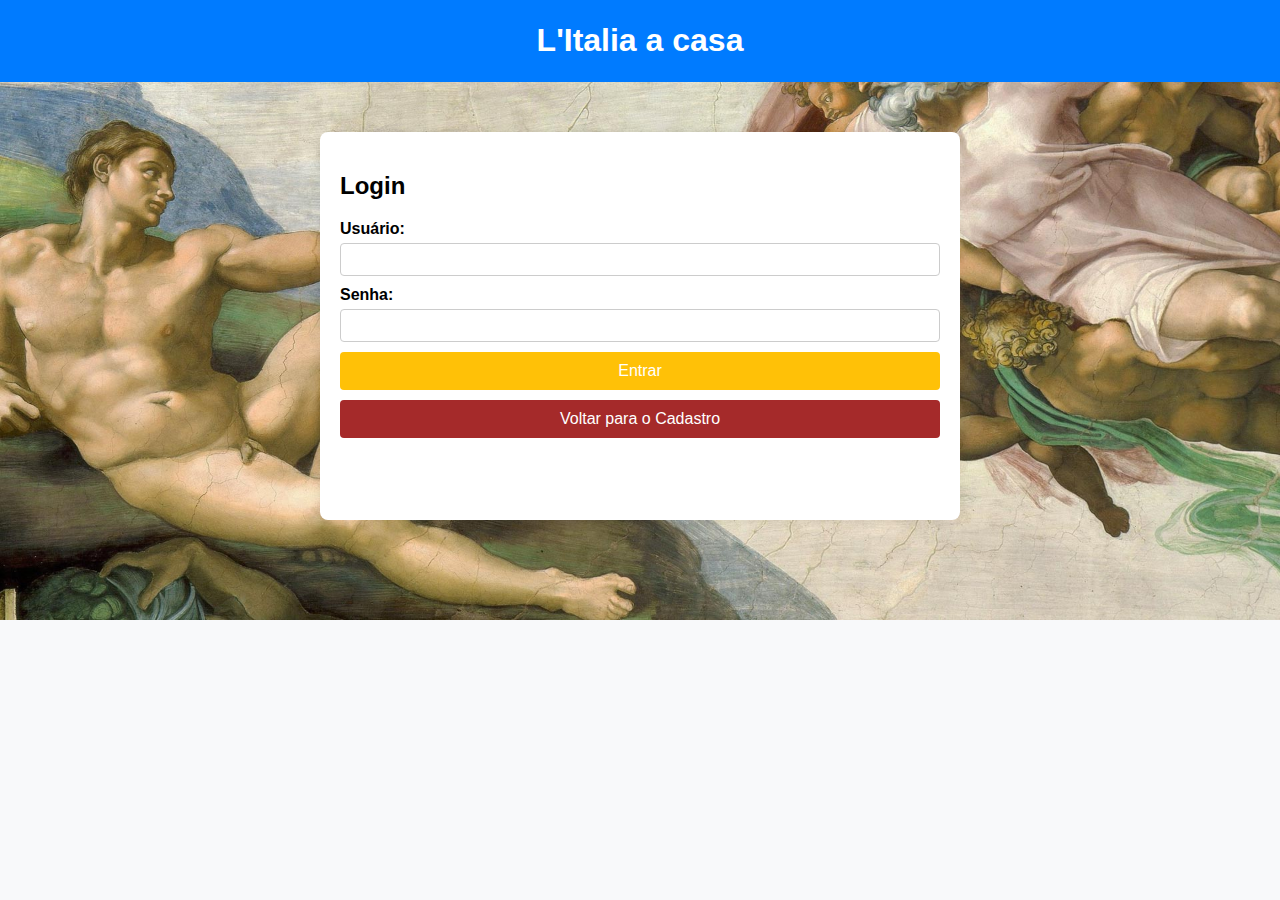
<file: index.html>
<!--
    Minha ideia primaria era fazer um projeto de site de restaurante italiano com entregas, locais e diversos pratos.
    Porém com o passar dos dias eu acabei mudando de ideia e fiz algo mais simples um pagina de login (index.html), um de cadastro(cadastro.html)
    e um grid(menu.html). Comecei fazendo o login com usuario e com senha utilizando apenas label e input e criei dois botões, um para ir para ir direto para a grid (o menu)
    e um para ir pro cadastro. Então fiz o cadastro para o usuario entrar com um usario e uma senha tambem, fiz dois botões, um para registar e outro para ir pro login para usar o mesmo
    depois disso eu fiz a parte para navegar entre elas. Após conseguir fazer navegar entre elas fiz meu menu, coloquei alguns pratos tipicos italianos.

    E após a parte do html eu fui direto pro css, implementei os estilos para deixar o titulo com fundo azul e a letra branca, fiz o footer fica na parte do final da pagina
    arrumei o grid colocando as fotos uma do lado da outra e quando o usuario passar o mouse em cima a imagem da um pequeno destaque e fiz as imagens sem borda

    E finalizei o codigo com o javascript comecei pelo cadastro, fiz uma função com que o nome e a senha que o usuario colocasse ficasse armazenado no localStorag
    fiz um while verificando se ja houve um usuario cadastrado se caso for true ocorre o break interrompendo o codigo. Criei um laço que caso o usuario ja existente
    alerta o usuario (usuario ja cadastrado) e caso nao tenha sido cadastrado, salva no localStorage e mostra na tela que foi cadastrado com sucesso. E no final do codigo
    criei uma função do botão para ir para o login e embaixo coloquei uma imagem e seu estilo.

    Indo para o javascript do login criei uma função para fazer o login, pedi para o usuario entrar com username e password. E então vai ser verificado onde foi salvo o nome e a senha onde o usuario cadastrou
    no localStorage e caso estejam corretos retorna que foi bem sucedido o login, caso a senha ou o login estejam incorretos sinaliza para reescrever e caso não tenha login ou senha sinaliza para o usuario preencher um dos dados.
    E por fim criei um botão para voltar para o cadastro, caso ja tenha um dos usuarios cadastros para apenas logar, e embaixo repeti a imagem de fundo e o estilo dela.

-->

<!DOCTYPE html>
<html lang="pt-br">
<head>
    <meta charset="UTF-8">
    <meta name="viewport" content="width=device-width, initial-scale=1.0">
    <link rel="stylesheet" href="css/index.css">
    <link rel="stylesheet" href="css/menu.css">
    <title>Login</title>
</head>
<body>
    <header>
        <h1><a href="index.html">L'Italia a casa</a></h1>
    </header>

    <div id="container">
        <h2>Login</h2>

        <div id="formContainer">
            <label for="username">Usuário:</label>
            <input type="text" id="username" required>

            <label for="password">Senha:</label>
            <input type="password" id="password" required>

            <button id="loginBtn" type="button" onclick="fazerLogin()">Entrar</button>

            <button id="voltarParaCadastroBtn" type="button" onclick="irParaCadastro()" class="voltarBtn">Voltar para o Cadastro</button>
        </div>
        <p id="mensagemErro" style="color: red;"></p>
    </div>
    <script src="js/in.js"></script>
</body>
</html>
</file>
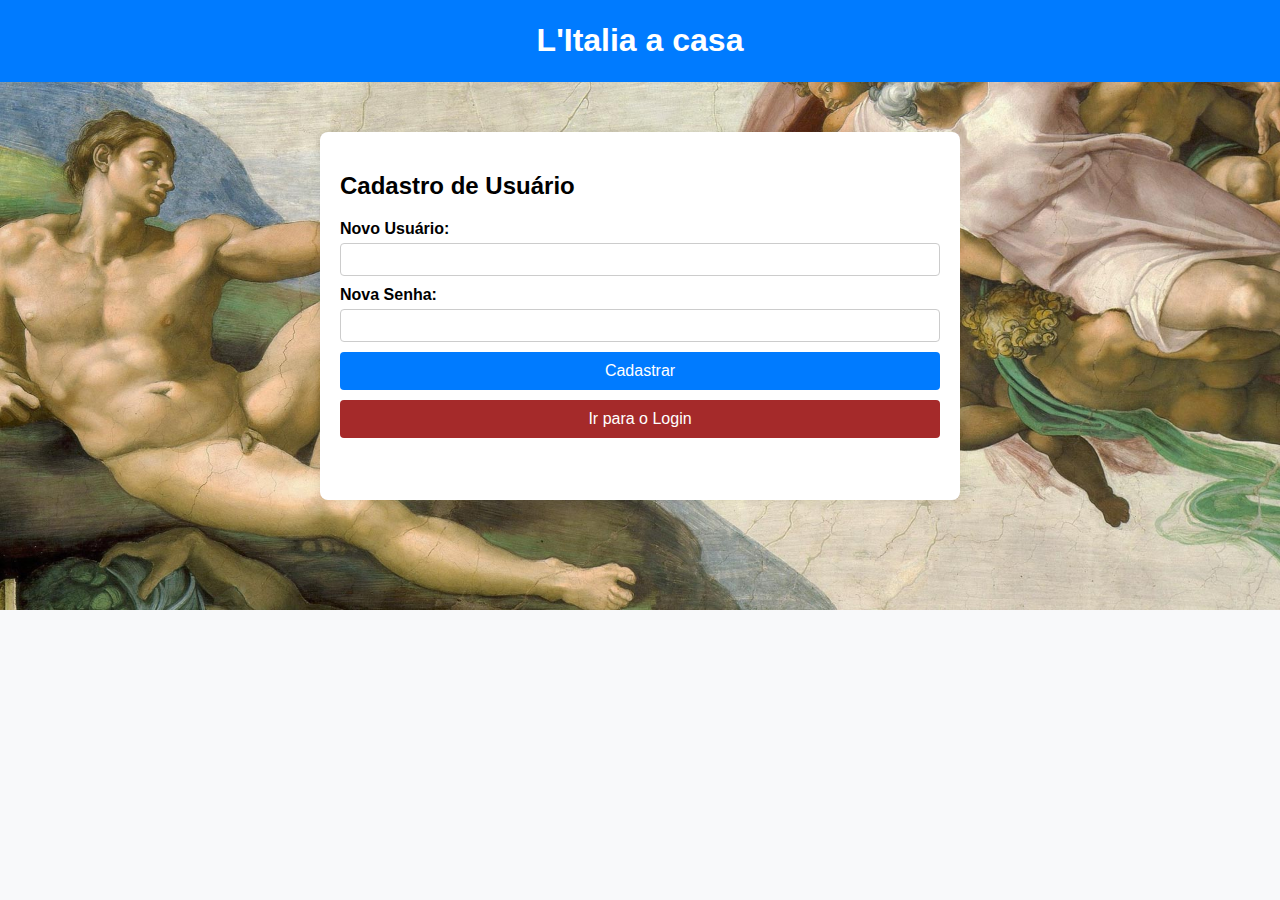
<file: cadastro.html>
<!DOCTYPE html>
<html lang="pt-br">
<head>
    <meta charset="UTF-8">
    <meta name="viewport" content="width=device-width, initial-scale=1.0">
    <link rel="stylesheet" href="css/index.css">
    <link rel="stylesheet" href="css/menu.css">
    <title>Cadastro de Usuário</title>
</head>
<body>
    <header>
        <h1><a href="index.html">L'Italia a casa</a></h1>
    </header>

    <div id="container">
        <h2>Cadastro de Usuário</h2>

        <div id="cadastroContainer">
            <label for="cadastroUsername">Novo Usuário:</label>
            <input type="text" id="cadastroUsername" required>

            <label for="cadastroPassword">Nova Senha:</label>
            <input type="password" id="cadastroPassword" required>

            <button id="cadastrarBtn" type="button" onclick="cadastrarUsuario()">Cadastrar</button>

            <button id="irParaLoginBtn" type="button" onclick="irParaLogin()" class="voltarBtn">Ir para o Login</button>
        </div> 
        <p id="cadastroInfo" style="color: green;"></p>
    </div>
    <script src="js/cads.js"></script>
</body>
</html>
</file>
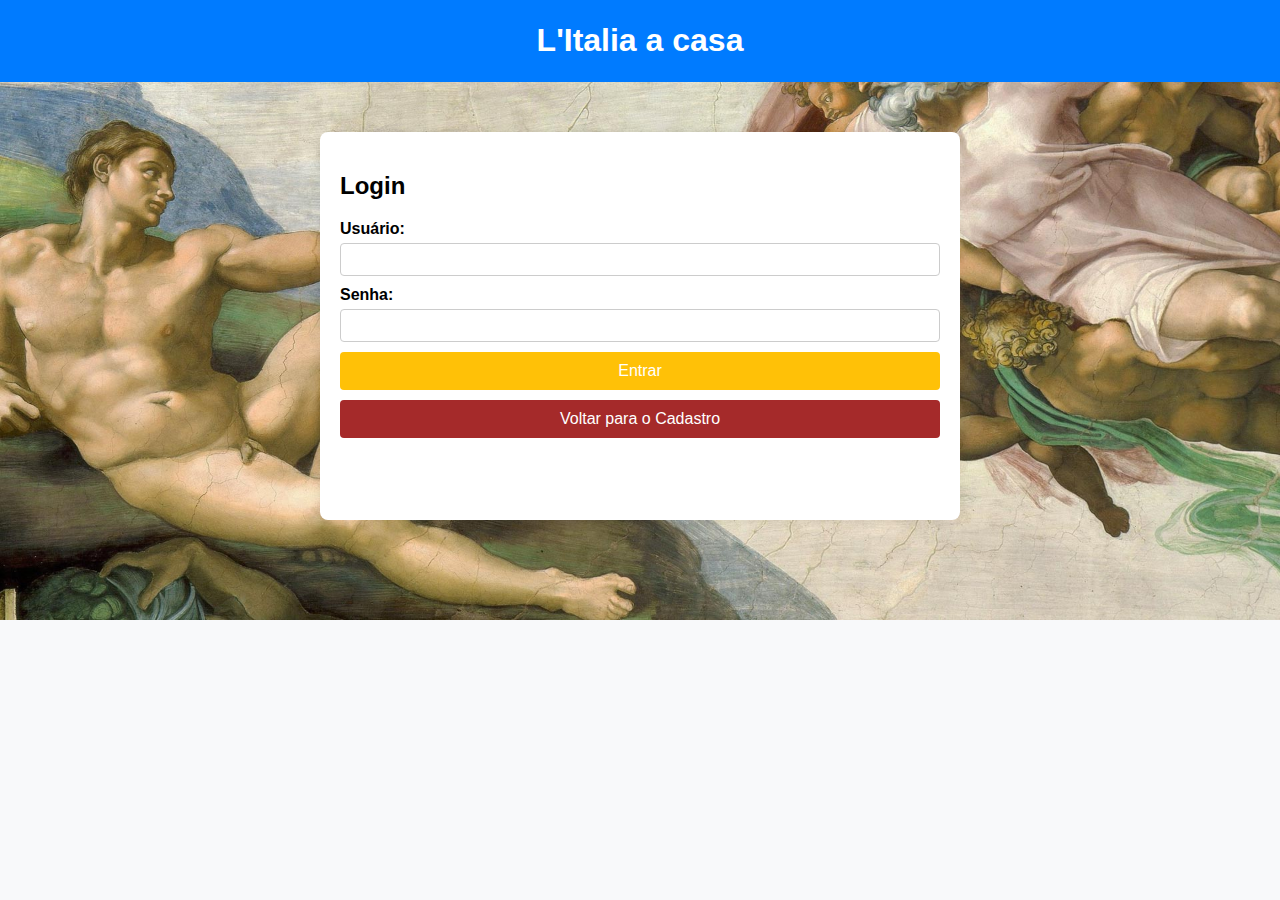
<file: in.html>
<!DOCTYPE html>
<html lang="pt-br">
<head>
    <meta charset="UTF-8">
    <meta name="viewport" content="width=device-width, initial-scale=1.0">
    <link rel="stylesheet" href="css/index.css">
    <link rel="stylesheet" href="css/menu.css">
    <title>Login</title>
</head>
<body>
    <header>
        <h1><a href="in.html">L'Italia a casa</a></h1>
    </header>

    <div id="container">
        <h2>Login</h2>

        <div id="formContainer">
            <label for="username">Usuário:</label>
            <input type="text" id="username" required>

            <label for="password">Senha:</label>
            <input type="password" id="password" required>

            <button id="loginBtn" type="button" onclick="fazerLogin()">Entrar</button>

            <button id="voltarParaCadastroBtn" type="button" onclick="irParaCadastro()" class="voltarBtn">Voltar para o Cadastro</button>
        </div>
        <p id="mensagemErro" style="color: red;"></p>
    </div>
    <script src="js/in.js"></script>
</body>
</html>
</file>
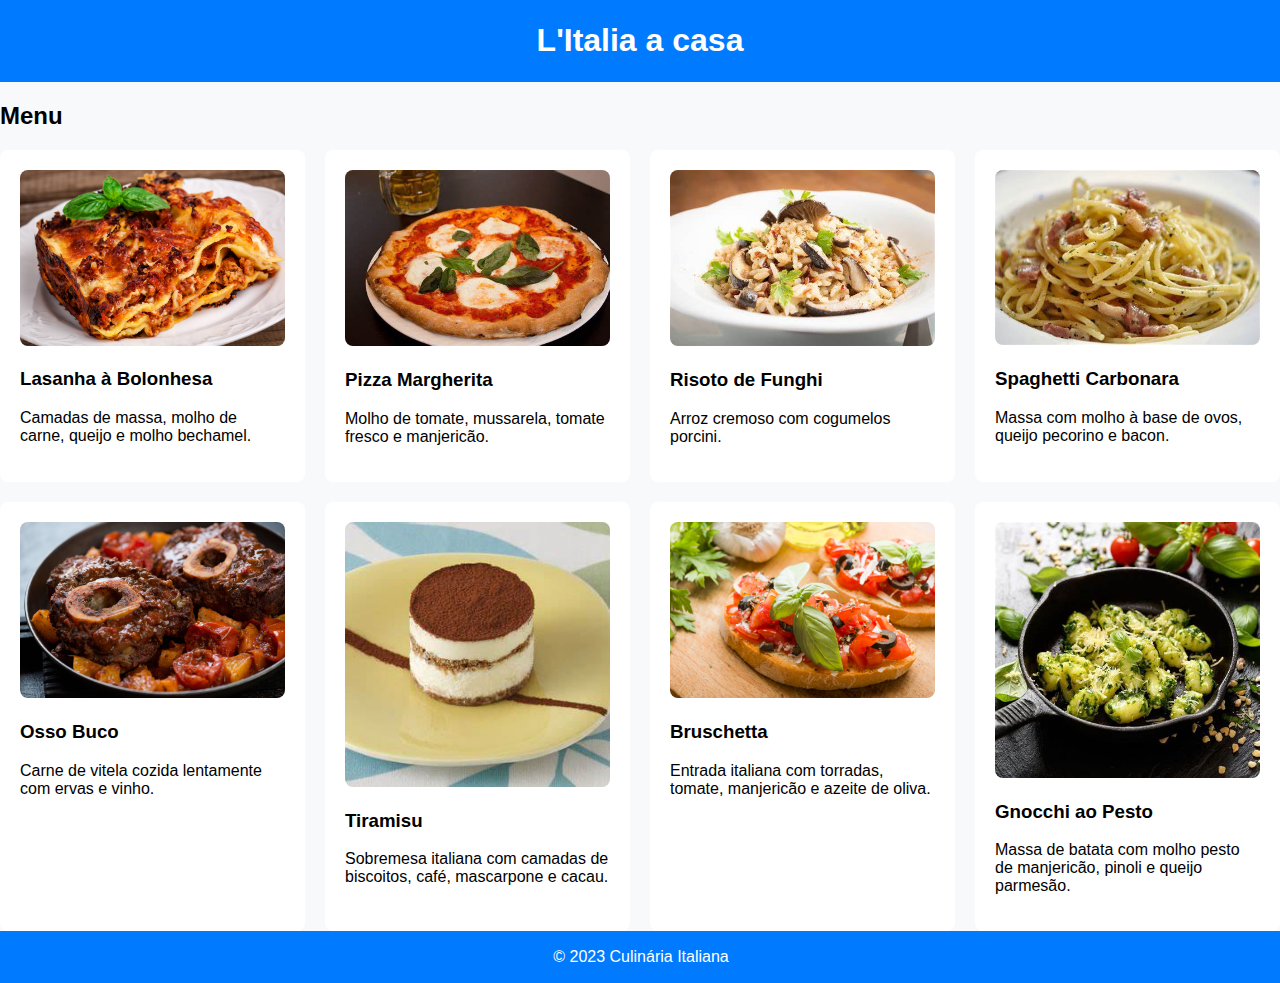
<file: menu.html>
<!DOCTYPE html>
<html lang="pt-br">
<head>
    <meta charset="UTF-8">
    <meta name="viewport" content="width=device-width, initial-scale=1.0">
    <link rel="stylesheet" href="css/index.css">
    <link rel="stylesheet" href="css/menu.css">
    <title>Culinária Italiana</title>
</head>
<body>
    <header>
        <h1><a href="index.html">L'Italia a casa</a></h1>
    </header>

    <section id="menu" >
        <h2>Menu</h2>
        <div class="menu-grid">
            <div class="menu-item">
                <img src="imgs/lasanha receita.jpg" alt="Prato 1">
                <h3>Lasanha à Bolonhesa</h3>
                <p>Camadas de massa, molho de carne, queijo e molho bechamel.</p>
            </div>

            <div class="menu-item">
                <img src="imgs/marguerita.jpg" alt="Prato 2">
                <h3>Pizza Margherita</h3>
                <p>Molho de tomate, mussarela, tomate fresco e manjericão.</p>
            </div>

            <div class="menu-item">
                <img src="imgs/risoto funghi.jpg" alt="Prato 3">
                <h3>Risoto de Funghi</h3>
                <p>Arroz cremoso com cogumelos porcini.</p>
            </div>

            <div class="menu-item">
                <img src="imgs/espaguete.jpg" alt="Prato 4">
                <h3>Spaghetti Carbonara</h3>
                <p>Massa com molho à base de ovos, queijo pecorino e bacon.</p>
            </div>

            <div class="menu-item">
                <img src="imgs/ossobuco.jpg" alt="Prato 5">
                <h3>Osso Buco</h3>
                <p>Carne de vitela cozida lentamente com ervas e vinho.</p>
            </div>

            <div class="menu-item">
                <img src="imgs/tiramissu.jpg" alt="Prato 6">
                <h3>Tiramisu</h3>
                <p>Sobremesa italiana com camadas de biscoitos, café, mascarpone e cacau.</p>
            </div>

            <div class="menu-item">
                <img src="imgs/bruschetta.jpg" alt="Prato 7">
                <h3>Bruschetta</h3>
                <p>Entrada italiana com torradas, tomate, manjericão e azeite de oliva.</p>
            </div>

            <div class="menu-item">
                <img src="imgs/gnochi.jpg" alt="Prato 8">
                <h3>Gnocchi ao Pesto</h3>
                <p>Massa de batata com molho pesto de manjericão, pinoli e queijo parmesão.</p>
            </div>
        </div>
    </section>
    <footer>
        <p>&copy; 2023 Culinária Italiana</p>
    </footer>
</body>
</html>
</file>
<file: css/index.css>
body {
    font-family: Arial, sans-serif;
    margin: 20px;
    background-color: #f8f9fa;
}

#container {
    max-width: 600px;
    margin: auto;
    background-color: #ffffff;
    padding: 20px;
    border-radius: 8px;
    box-shadow: 0 0 10px rgba(0, 0, 0, 0.1);
    display: flex;
    flex-direction: column;
    margin-top: 50px;
}

#formContainer {
    margin-bottom: 20px;
}

label {
    display: block;
    margin-bottom: 5px;
    font-weight: bold; /* Negrito */
}

input {
    width: 100%;
    padding: 8px;
    margin-bottom: 10px;
    box-sizing: border-box;
    border: 1px solid #ccc;
    border-radius: 4px;
}

button {
    padding: 10px;
    border: none;
    color: #fff;
    cursor: pointer;
    border-radius: 4px;
    font-size: 16px;
    width: 100%; 
    margin-bottom: 10px; /
}

#cadastrarBtn {
    background-color: #007bff; 
}

#loginBtn {
    background-color: #ffc107; 
}

#voltaBtn, .voltarBtn {
    background-color: brown;
}

#buttonContainer {
    display: flex;
    flex-direction: row; 
    justify-content: space-between; 
}
</file>
<file: css/menu.css>
body {
    font-family: 'Arial', sans-serif;
    margin: 0;
    padding: 0;
    background-color: #f8f9fa;
}

header {
    background-color: #007bff;
    color: #fff;
    padding: 1px;
    text-align: center;
}

h1 a {
    color: #fff;
    text-decoration: none;
}

section #menu {
    max-width: 1200px;
    margin: 20px auto;
}

.menu-grid {
    display: grid;
    grid-template-columns: repeat(auto-fill, minmax(300px, 1fr));
    gap: 20px;
}

.menu-item {
    background-color: #ffffff;
    padding: 20px;
    border-radius: 8px;
    box-shadow: 10px rgba(0, 0, 0, 0.1);
    transition: transform 0.3s ease-in-out;
}

.menu-item:hover {
    transform: scale(1.05);
}

.menu-item img {
    max-width: 100%;
    height: auto;
    border-radius: 8px;
}

footer {
    background-color: #007bff;
    color: #fff;
    text-align: center;
    padding: 1px;
    position: sticky;
    width: 100%;
}
</file>
